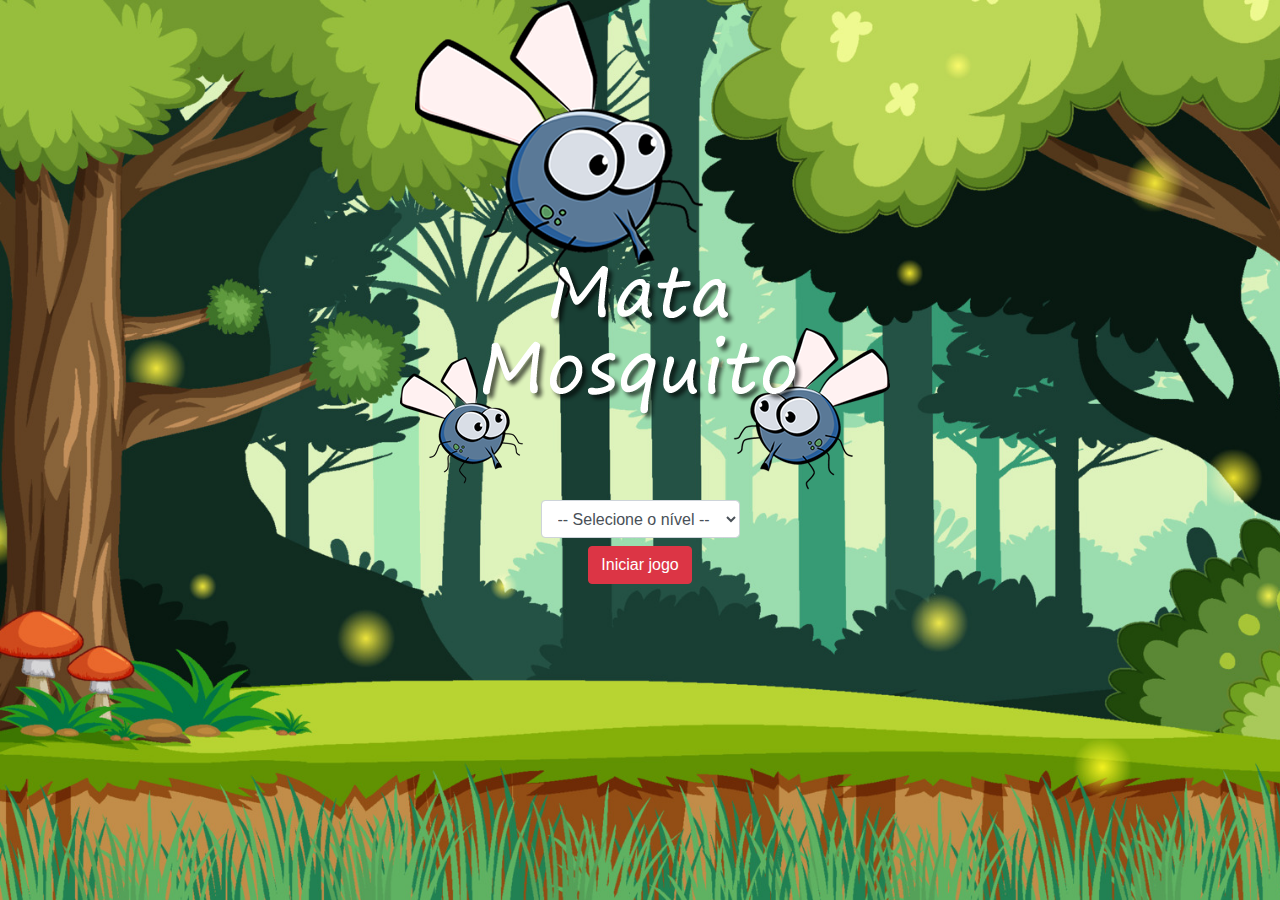
<file: index.html>
<!DOCTYPE html>
<html>
	<head>
		<title> Mata Mosquito</title>
		<meta http-equiv="Content-Type" content="text/html;charset=UTF-8">
		<link rel="stylesheet" href="https://maxcdn.bootstrapcdn.com/bootstrap/4.0.0/css/bootstrap.min.css" integrity="sha384-Gn5384xqQ1aoWXA+058RXPxPg6fy4IWvTNh0E263XmFcJlSAwiGgFAW/dAiS6JXm" crossorigin="anonymous">
		<link rel="stylesheet" href="style.css">
            <script>
                  function inicirJogo(){
                        let nivel = (document.getElementById('nivel').value)
                        if(nivel === ''){
                              alert('Selecione um nível para iniciar o jogo!')
                              return false
                        }
                        //não é recomendado, no dia a dia não é utilizado.
                        window.location.href = "app.html?" + nivel
                  }
            </script>
		<link rel="shortcut icon" href="./image/mosquito.png" type="image/x-icon">
	</head>
	<body>

		<div class="container">
			<div class="row">
				<div class="col">
					<div class="d-flex justify-content-center">
						<img class="imageGame" src="./image/game.png" alt="">
					</div>
				</div>
			</div>

                  <div class="row">
				<div class="col">
					<div class="d-flex justify-content-center">
                                    <div class="mb-2">
                                      <select class="form-control" id="nivel">
                                          <option value=""> -- Selecione o nível -- </option>
                                          <option value="normal">Normal</option>
                                          <option value="dificil">Dificil</option>
                                          <option value="hard">Hard</option>
                                     </select>
                                     </div>
                              </div>
                        </div>
                  </div>

			<div class="row">
				<div class="col">
					<div class="d-flex justify-content-center">
						<button type="button" class="btn btn-danger" onclick="inicirJogo()">Iniciar jogo</button>
					</div>
				</div>
			</div>
		</div>

	</body>
</html>
</file>
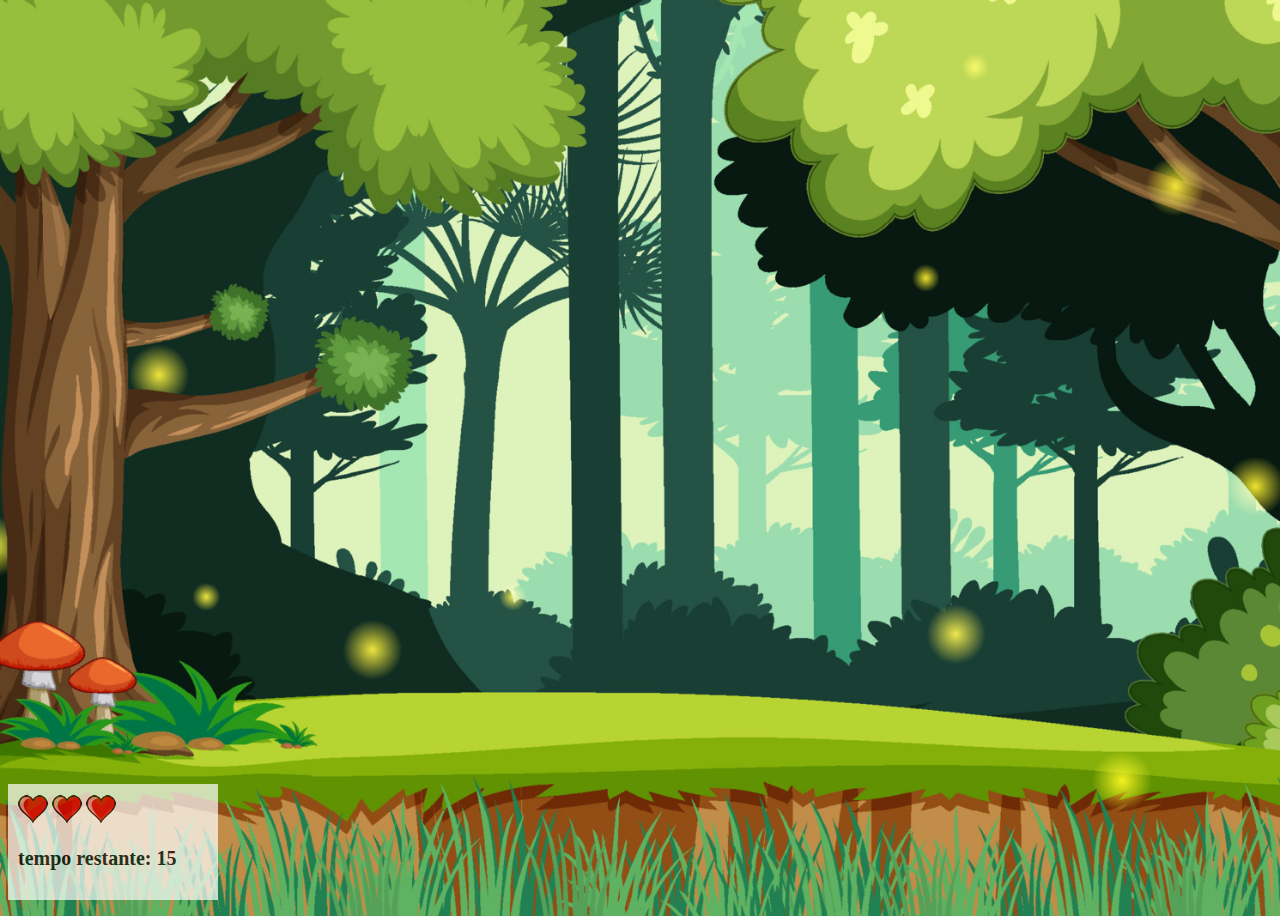
<file: app.html>
<!DOCTYPE html>
<html lang="pt-BR">
<head>
      <meta charset="UTF-8">
      <meta name="viewport" content="width=device-width, initial-scale=1.0">
      <link rel="shortcut icon" href="./image/mosquito.png" type="image/x-icon">
      <link rel="stylesheet" href="style.css">
      <script src="./javascript/app.js"></script>
      <title> MATA MOSQUITO GAME</title>
</head>

<body onresize="ajustarTamanhoJogo ()">
      <div class="painel">
            <div class="vidas">
                  <img id="v1" src="./image/coracao_cheio.png" alt="">
                  <img id="v2" src="./image/coracao_cheio.png" alt="">
                  <img id="v3" src="./image/coracao_cheio.png" alt="">
            </div>
             <div class="cronometro">
                  <p>tempo restante: <span id="cronometro"> </span></p>
             </div>
      </div>

      <script>
            document.getElementById('cronometro').innerHTML = tempo

            let criaMosquito = setInterval(function(){
                  posicaoRandomica()
            }, criarMosquitoTempo )
      </script>
</body>
</html>
</file>
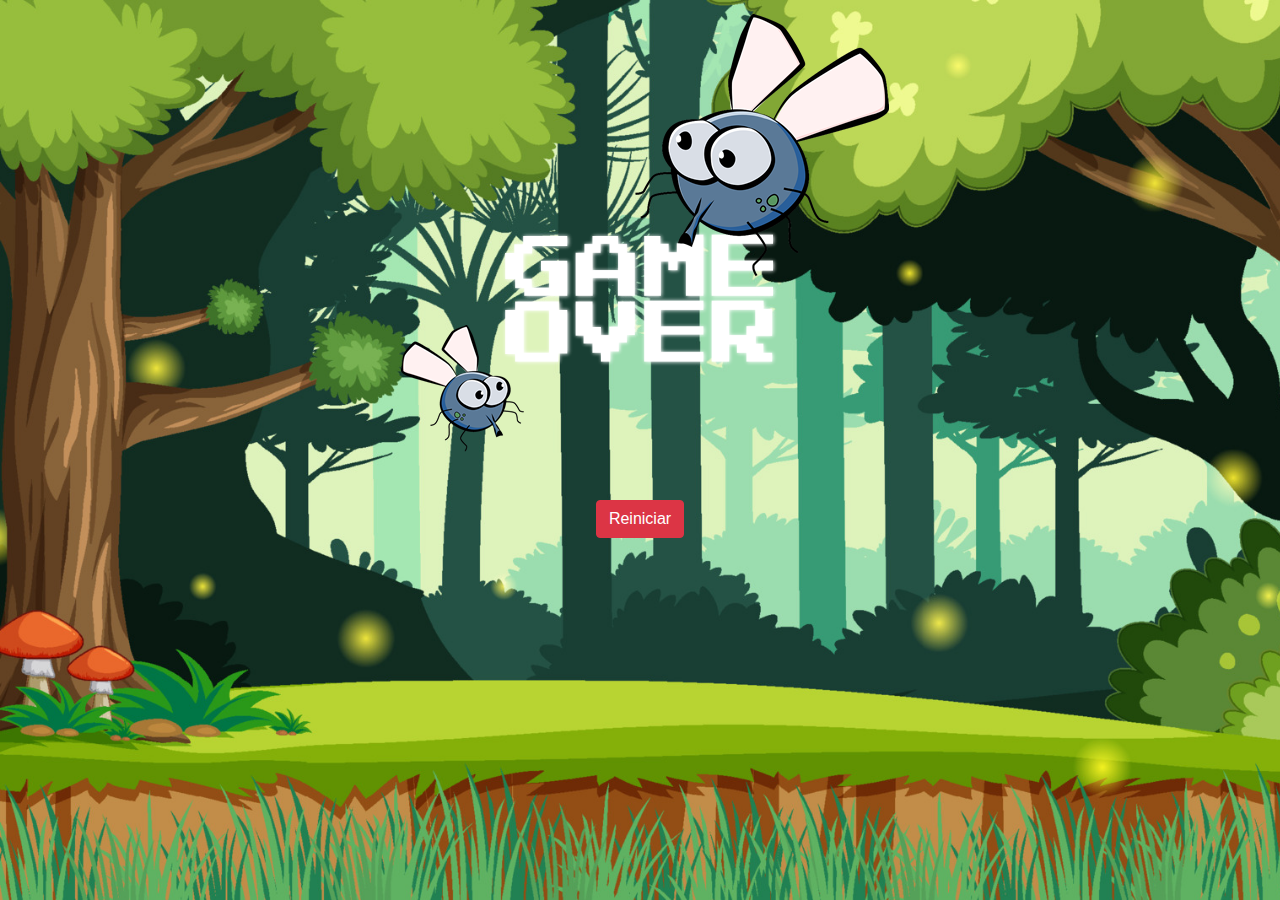
<file: fim_de_jogo.html>
<!DOCTYPE html>
<html>
	<head>
		<meta http-equiv="Content-Type" content="text/html;charset=UTF-8">
		<link rel="stylesheet" href="https://maxcdn.bootstrapcdn.com/bootstrap/4.0.0/css/bootstrap.min.css" integrity="sha384-Gn5384xqQ1aoWXA+058RXPxPg6fy4IWvTNh0E263XmFcJlSAwiGgFAW/dAiS6JXm" crossorigin="anonymous">
		<link rel="stylesheet" href="style.css">
		<link rel="shortcut icon" href="./image/mosquito.png" type="image/x-icon">
		<title>ops...game over</title>
	</head>
	<body>
		<div class="container">
			<div class="row">
				<div class="col">
					<div class="d-flex justify-content-center">
						<img class="imageGame"  src="./image/game_over.png" />
					</div>
				</div>
			</div>

			<div class="row">
				<div class="col">
					<div class="d-flex justify-content-center">
						<button type="button" class="btn btn-danger" onclick="window.location.href = 'index.html' ">Reiniciar</button>
					</div>
				
				</div>
			</div>
		</div>

	</body>
</html>
</file>
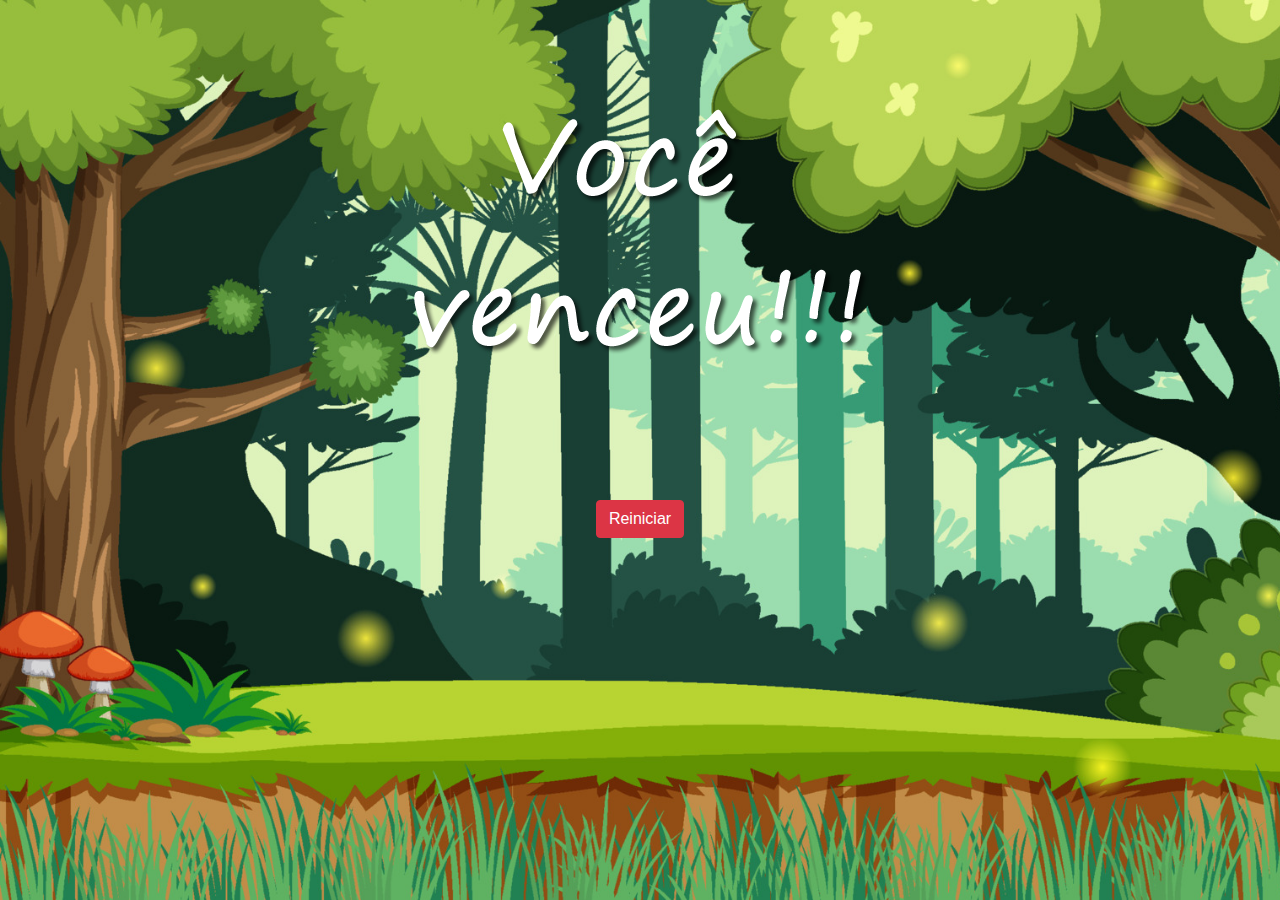
<file: vitoria.html>
<!DOCTYPE html>
<html>
	<head>
		<title></title>
		<meta http-equiv="Content-Type" content="text/html;charset=UTF-8">
		<link rel="stylesheet" href="https://maxcdn.bootstrapcdn.com/bootstrap/4.0.0/css/bootstrap.min.css" integrity="sha384-Gn5384xqQ1aoWXA+058RXPxPg6fy4IWvTNh0E263XmFcJlSAwiGgFAW/dAiS6JXm" crossorigin="anonymous">
		<link rel="stylesheet" href="style.css">
		<link rel="shortcut icon" href="./image/mosquito.png" type="image/x-icon">
	</head>
	<body>

		<div class="container">
			<div class="row">
				<div class="col">
					<div class="d-flex justify-content-center">
						<img class="imageGame" src="./image/vitoria.png" alt="">
					</div>
				</div>
			</div>


			<div class="row">
				<div class="col">
					<div class="d-flex justify-content-center">
						<button type="button" class="btn btn-danger" onclick="window.location.href = 'index.html' ">Reiniciar</button>
					</div>
				</div>
			</div>
		</div>

	</body>
</html>
</file>
<file: style.css>
html {
	cursor: url(./image/mata_mosquito.png) 30 30 , auto
}

body{
      background-image: url('./image/bg.jpg');
      background-size: cover;
      background-repeat: no-repeat;
      width: 100%;
      height: 100vh;
}

.mosquito1{
      width: 50px;
      height: 50px;
}

.mosquito2{
      width: 70px;
      height: 70px;
}

.mosquito3{
      width: 85px;
      height: 85px;
}

.ladoA{
      transform: scaleX(1);
}

.ladoB{
      transform: scaleX(-1);
}
.painel{
      position: absolute;
      width: 190px;
      padding: 10px;
      bottom: 0px;
      border-top: solid 1px white ;
      background-color: white;
      opacity: 0.7;
}

.vidas{
      float: left;
}

.cronometro{
      float: left;
      font-size: 20px;
      font-weight: bold;
}

@media screen and (max-width: 412px) {
body{
      background-size: cover;
}

.imageGame{
      width: 300px;
}
}
</file>
